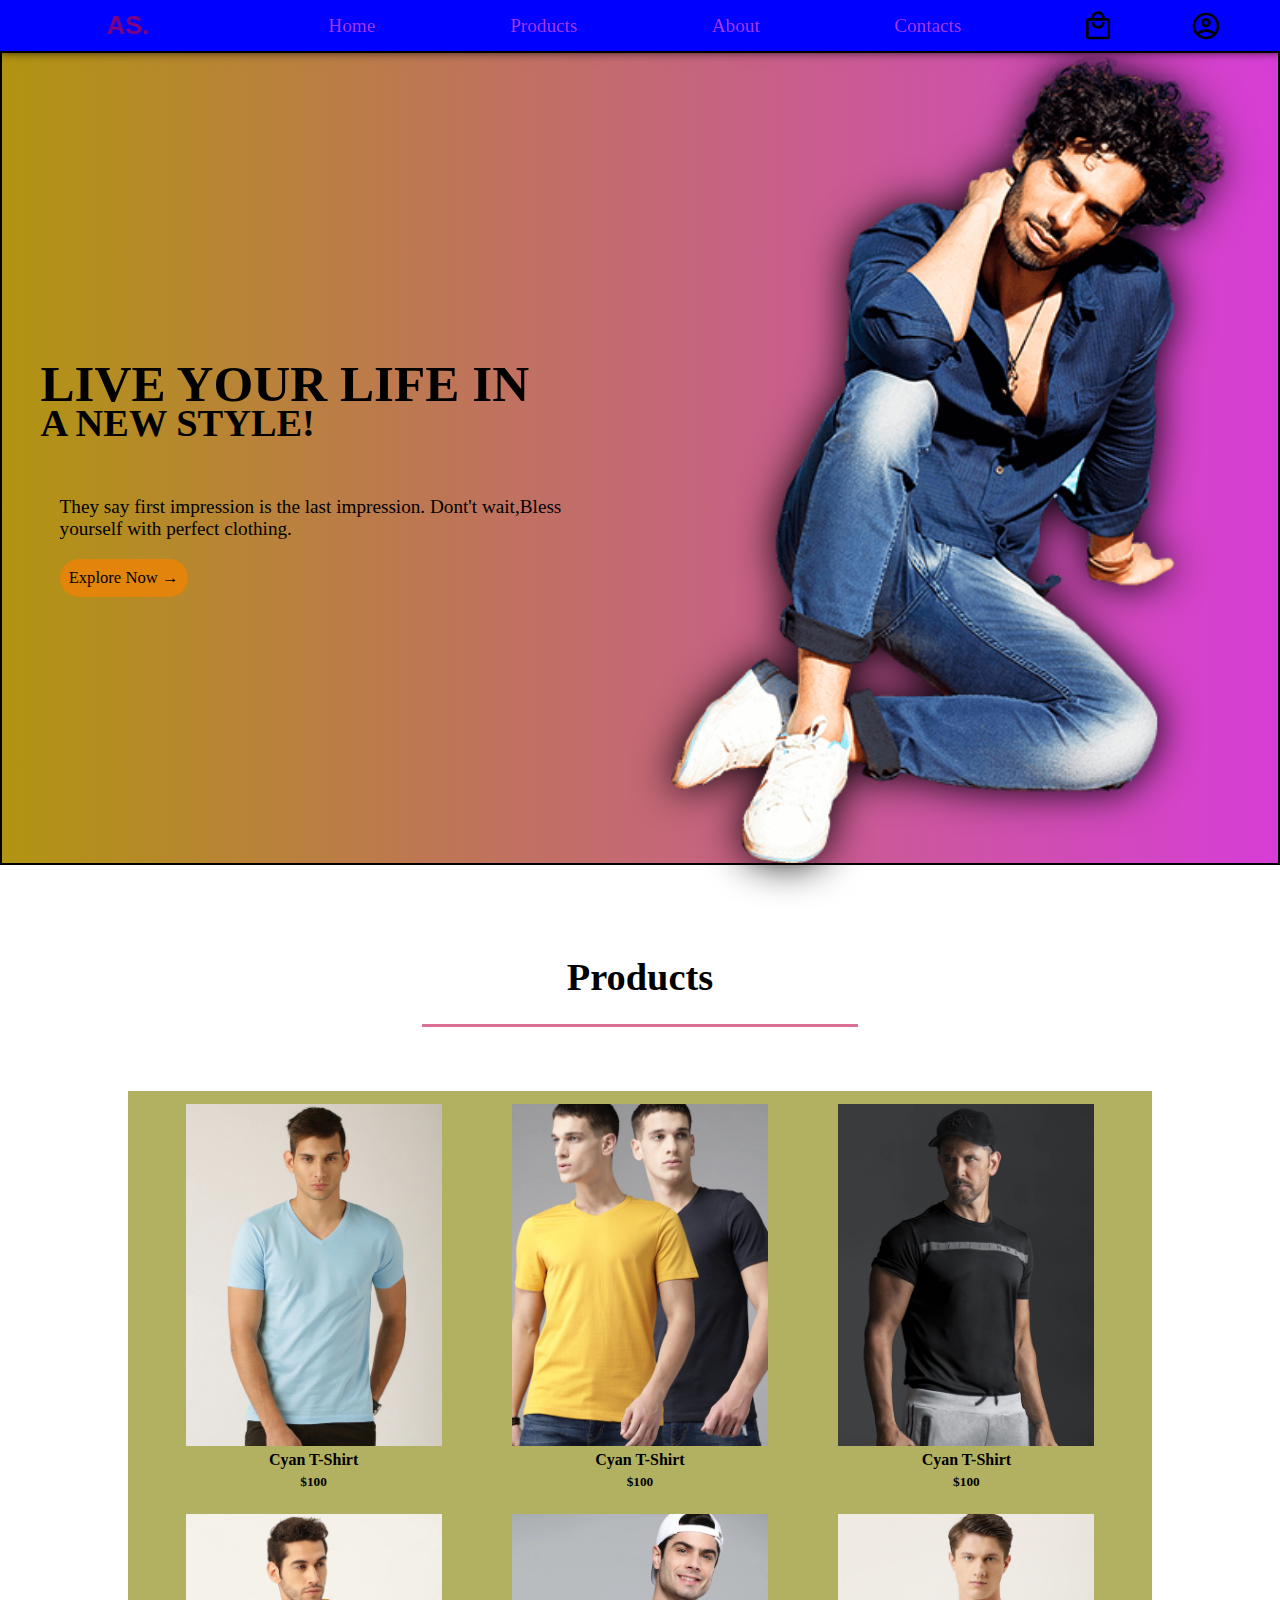
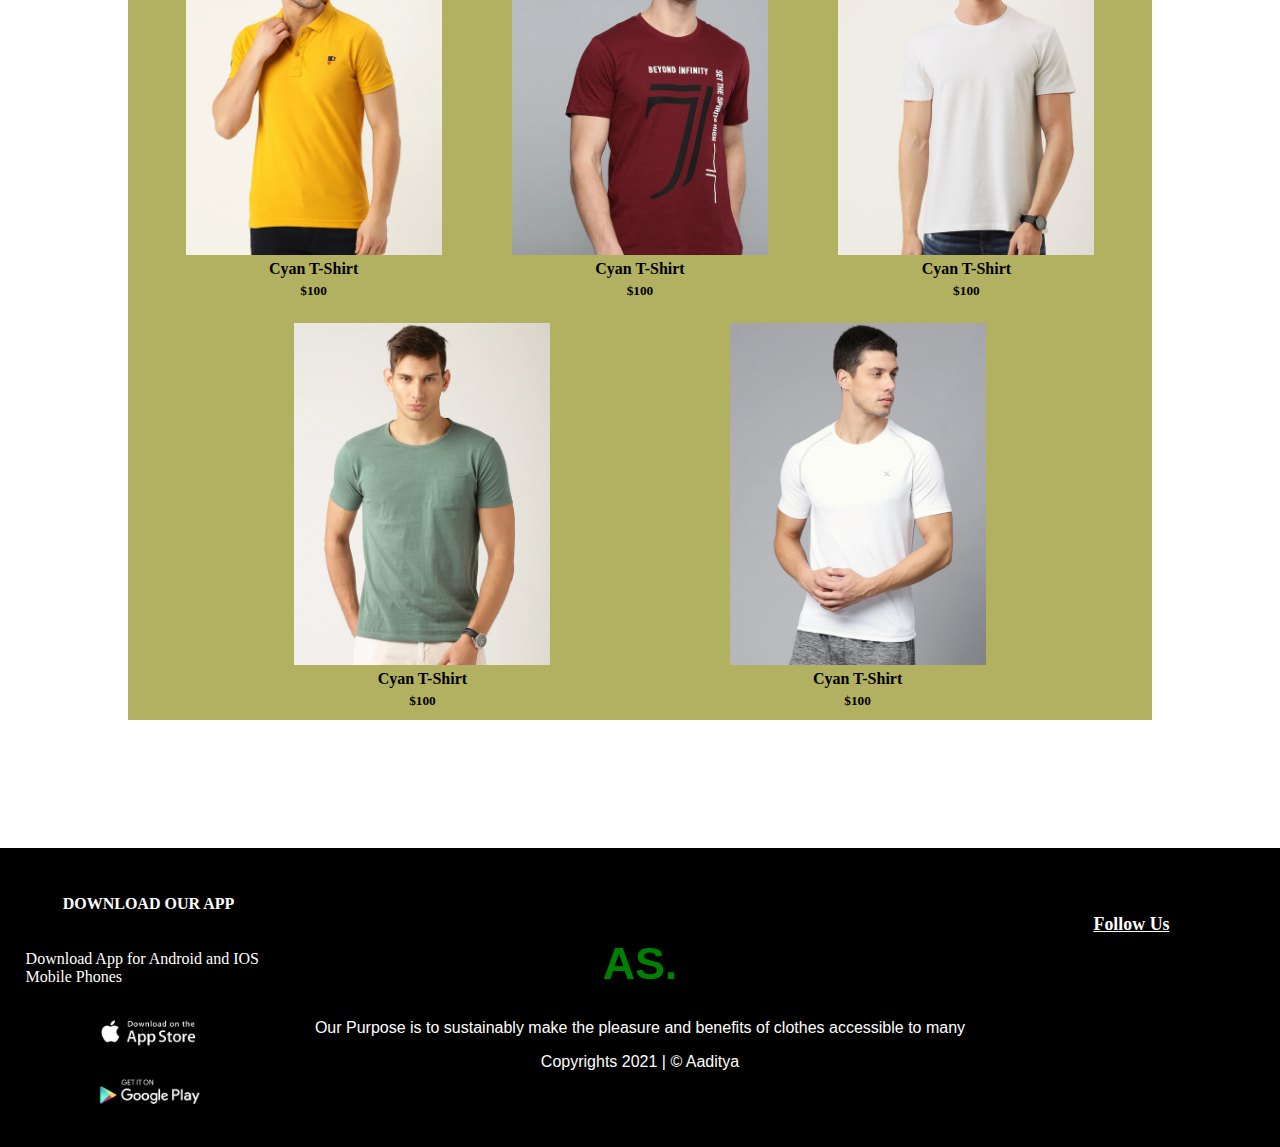
<file: index.html>
<!DOCTYPE html>
<html lang="en">
<head>
   <link rel="stylesheet" href="style.css">
    <title>Ecommerce</title>
</head>
<body>
    <nav class="navbar">
        <div class="left">
            <h1>AS.</h1>

        </div>
        <div class="mid">
            <a href="#" class="home">Home</a>
            <a href="#" class="Products">Products</a>
            <a href="#" class="About">About</a>
            <a href="#" class="Contacts">Contacts</a>

        </div>
        <div class="right">
            
            <img src="./cart.svg" alt="">
            <img src="./profile.svg" alt="">
        </div>
    </nav>
    <section id="prod">
        <div class="leftcontainer"id="para">
            <h1>LIVE YOUR LIFE IN</h1>
            <h2>A NEW STYLE!</h2>
            <p>They say first impression is the last impression.
                Dont't wait,Bless yourself with perfect clothing. 
            </p>
            <button>
                Explore Now →
            </button>

        </div>
        <div class="rightcontainer" id="para">
            <img src="./home.png" alt="" class="">

        </div>

       

    </section>
    <section class="pd">
        <h1>Products</h1>
        <div class="p3">
            <div class="products1">
                <img src="./1.webp" alt="">
                <h4>Cyan T-Shirt</h4>
                <h5>$100</h5>
            </div>
            <div class="products1"id="container">
                    <img src="./2.webp" alt="">
                    <h4>Cyan T-Shirt</h4>
                    <h5>$100</h5>


            </div>
            <div class="products1">
                    <img src="./3.webp" alt="">
                    <h4>Cyan T-Shirt</h4>
                    <h5>$100</h5>


        
            </div>
            <div class="products1">
                    <img src="./4.webp" alt="">
                    <h4>Cyan T-Shirt</h4>
                    <h5>$100</h5>


            </div>

            <div class="products1">
                <img src="./5.webp" alt="">
                <h4>Cyan T-Shirt</h4>
                <h5>$100</h5>


            </div>
            
            <div class="products1">
                    <img src="./6.jpg" alt="">
                    <h4>Cyan T-Shirt</h4>
                    <h5>$100</h5>
            
            
            </div>
            <div class="products1">
                <img src="./7.webp" alt="">
                <h4>Cyan T-Shirt</h4>
                <h5>$100</h5>
        
        
            </div>
            <div class="products1">
                    <img src="./8.webp" alt="">
                    <h4>Cyan T-Shirt</h4>
                    <h5>$100</h5>
    
    
            </div>
            
        </div>
        <footer>
            <div class="leftf">
                <h4>DOWNLOAD OUR APP</h4>
                <p>Download App for Android and IOS Mobile Phones </p>
                <img src="./Appstore.png" alt="appstore" class="">
                <img src="./playstore.png" alt="playstore" class="">
            </div>


            <div class="midf">
                <h1>AS.</h1>
                <p>
                    Our Purpose is to sustainably make the pleasure and benefits of clothes accessible to many
        
                </p>
                <p>
                    Copyrights 2021 | &copy; Aaditya</p>
                </p>

            </div>
            <div class="rightf">
                <h4>Follow Us</h4>
                <a href="https://www.instagram.com/">Instagram</a>
                <a href="https://www.youtube.com/">Youtube</a>
                <a href="https://www.facebook.com/">Facebook</a>

            </div>
        </footer>

    </section>

</body>
</html>
</file>
<file: style.css>
*{
    scroll-behavior:smooth;
}
body{
   
    /* border:2px solid red; */
    margin:0;
    height:100vmax;
}
.navbar{
    
    display:flex;
    height:4vmax;
    box-shadow:0 0 10px black;
    position:sticky;
    top:0;
    z-index:10000;
    background-color:blue;
    align-items:center;
}
.left{
    
    width:20%;
    display:flex;
    
    justify-content:center;
    
    


}
.left>h1{
font-size:2vmax;
font-family:'Franklin Gothic Medium', 'Arial Narrow', Arial, sans-serif;
color:purple;


}
.mid{
 
    width:60%;
    display:flex;
    align-self:stretch;
    justify-content:space-evenly;
    
    


}
.mid>a{text-decoration:none;
    font-size:1.5vmax;
   
    /* align-self:stretch; */
    font-family:Cambria, Cochin, Georgia, Times, 'Times New Roman', serif;
    color:rgba(213, 69, 241, 0.781);
   
   width:100%;
   display:flex;
    justify-content:center;
    align-items:center;

}

    


.mid>a:hover{
    color:blue;
    border-bottom: 2px solid blueviolet;
    transition:all .5s;
    /* box-shadow: 0 0 10px black; */
}


.right{
    
    width:20%;
    display:flex;
 justify-content:center;

    
 
    
}
.right>img{
    margin:3vmax;
    width:2.5vmax;
    cursor:pointer;

}
#prod{
    height:90vh;
    
    background-image:linear-gradient(to left,rgb(215, 61, 215),rgb(177, 148, 17));
    border:2px solid black;
   
    display:flex;
    
    
    
}
#para{
    width:100%;
    height:100%;

}
.leftcontainer{

  
    
    
        
    
}


.rightcontainer{
   
    
    display:flex;
    justify-content:flex-end;
   
   


}
.rightcontainer>img{
    
    margin-right:4vmax;
    filter:drop-shadow(0 0 20px black);
    

}
.leftcontainer{
    display:flex;
    flex-direction:column;
    justify-content:center;
    padding:3vmax;
    box-sizing:border-box;



}




.leftcontainer>h1{
    /* margin-top:-2vmax; */
    font-size:4vmax;
    font-family:Cambria, Cochin, Georgia, Times, 'Times New Roman', serif;


}
.leftcontainer>h2{
    margin-top:-8%;
    
    font-size:3vmax;
    font-family:Cambria, Cochin, Georgia, Times, 'Times New Roman', serif;


}
.leftcontainer>p{
   
    margin-left:1.5vmax;
    font-size:1.5vmax;
    font-family:Cambria, Cochin, Georgia, Times, 'Times New Roman', serif;

}
button{
    width:10vmax;
    margin-left:1.5vmax;
    border-radius:2vmax;
    border:none;
    background-color:rgb(226, 133, 10);
    padding:.7vmax;
    font-size:1.3vmax;
    font-family:Cambria, Cochin, Georgia, Times, 'Times New Roman', serif;
    cursor:pointer;
}
button:hover{
    color:blue;
    background-color: rgb(124, 61, 15);

}
.pd{
 

    



    
 

    
   

}
.pd>h1{ 
    font-size:3vmax;
    padding:2vmax;
    width:30vW;
    text-align:center;
    margin:5vmax auto;
    border-bottom:3.4px solid palevioletred;

  
    
   
    
    /* border:2px solid green; */
  
    
    
    
    font-family:Cambria, Cochin, Georgia, Times, 'Times New Roman', serif;
}
.p3{
   
    
    background-color:rgba(146, 146, 35, 0.719);
    height:100%;
    max-width:80vw;
    margin:auto;
    display:flex;
    justify-content:space-evenly;
    flex-wrap:wrap;
 
}
.products1{
    transition:all .5s;
    height:30vmax;
    display:flex;
    flex-direction:column;
    align-items:center;
    margin:1vmax;
    cursor:pointer;

    
}
.products1>h4{
  
margin:2%;
    font-family:Cambria, Cochin, Georgia, Times, 'Times New Roman', serif;

    

}
.products1>h5{
margin:0px;
    font-family:Cambria, Cochin, Georgia, Times, 'Times New Roman', serif;

}





.products1>img{

    width:20vmax;

}

.products1>img:hover{
    transform:translateY(-10px);


}
footer{
   
    background-color:black;
    display:flex;
    margin-top:10vmax;
    color:white;
    padding:2vmax;
    align-items:center;

}
.leftf{width:20%;
   
    display:flex;
    flex-direction:column;
    /* justify-content:center; */
    align-items:center;

}
.leftf>img{
    width:9vmax;
    margin:1vmax;
    cursor:pointer;
}
leftf>p{
    text-align:center;
}

.midf{width:60%;
   
 
   font-family:'Franklin Gothic Medium', 'Arial Narrow', Arial, sans-serif;
   text-align:center;


}

.midf>h1{
    color:green;
    font-size:3.5vmax;
}
.rightf{width:20%;

    color:white;
    display:flex;
    flex-direction:column;
   
    align-items:center;
   
    

}
.rightf>h4{
    text-decoration:underline;
  font-size:1.4vmax;
}
.rightf>a{
    color:black;
    text-decoration:none;
    font-family:'Lucida Sans', 'Lucida Sans Regular', 'Lucida Grande', 'Lucida Sans Unicode', Geneva, Verdana, sans-serif;
    margin:1.2vmax;

}
</file>
